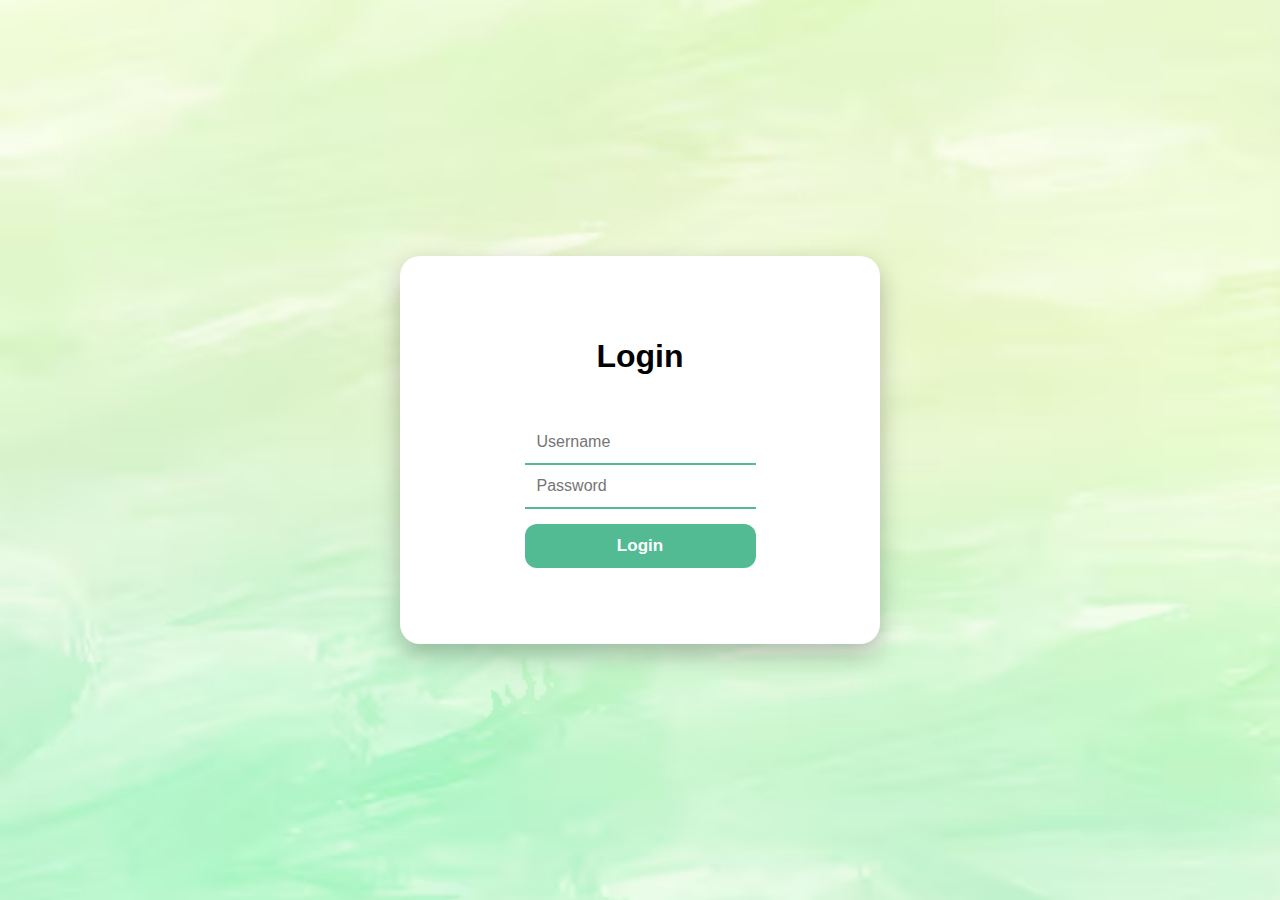
<file: index.html>
<html lang="en">
<head>
    <meta charset="UTF-8">
    <meta name="viewport" content="width=device-width, initial-scale=1.0">
    <title>Log-in Page</title>
    <link rel="stylesheet" href="/css /login.css">
    <link rel="icon" type="image/x-icon" href="../css/images/Fav.ico">
</head>
<body>
  <div class="Layout">
    <h1>Login</h1>
      <form action="/Html/Homepage/Home.html" target="_self">
      <input type="text" name="username" placeholder="Username" required><br>
      <input type="password" name="password" placeholder="Password" required><br>
      <button type="submit">Login</button>
      </form>
  </div>
</body>
</html>
</file>
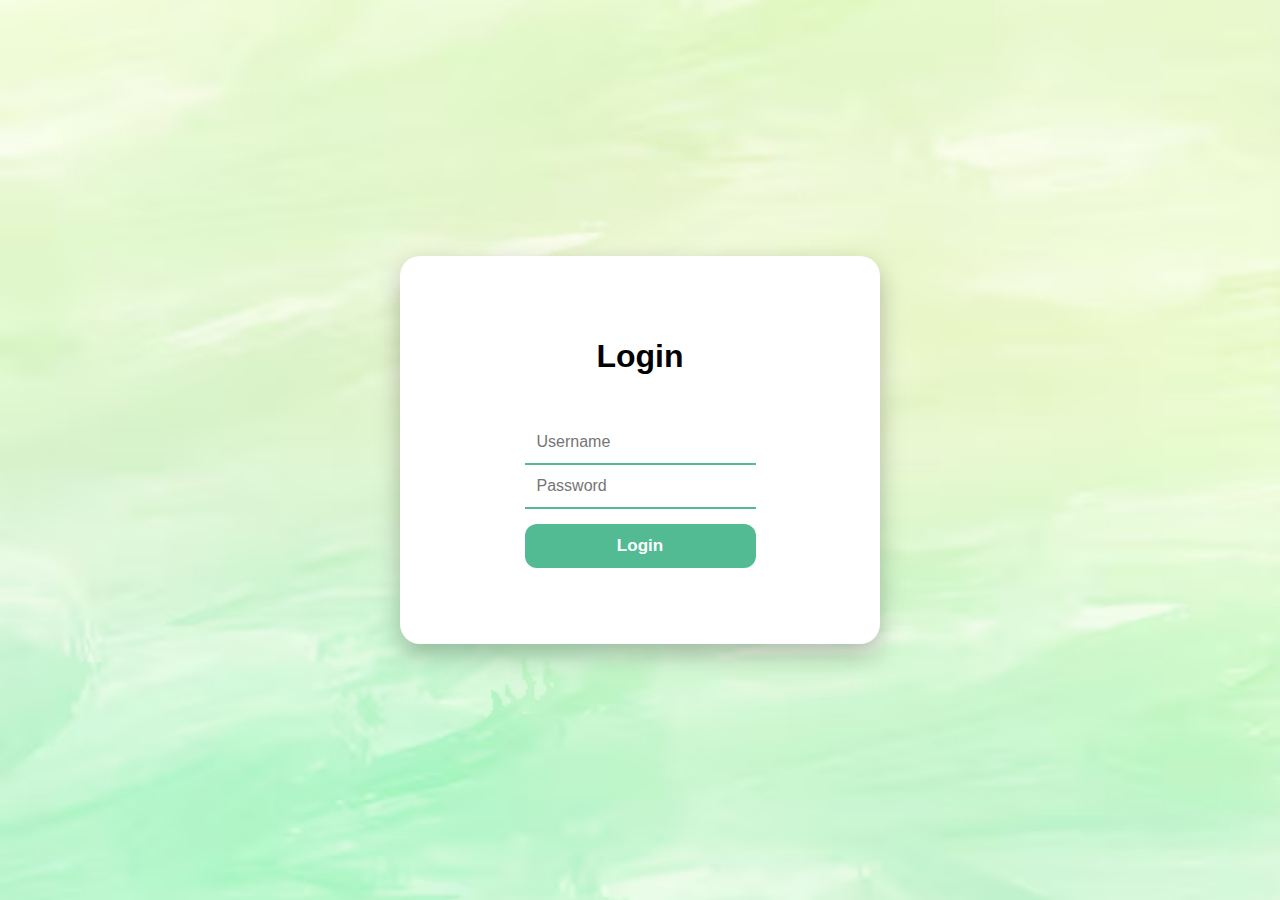
<file: Html/Log-in.html>
<html lang="en">
<head>
    <meta charset="UTF-8">
    <meta name="viewport" content="width=device-width, initial-scale=1.0">
    <title>Log-in Page</title>
    <link rel="stylesheet" href="../css /login.css">
</head>
<body>
  <div class="Layout">
    <h1>Login</h1>
      <form action="/Html/Homepage/Home.html" target="_self">
      <input type="text" name="username" placeholder="Username" required><br>
      <input type="password" name="password" placeholder="Password" required><br>
      <button type="submit">Login</button>
      </form>
  </div>
</body>
</html>
</file>
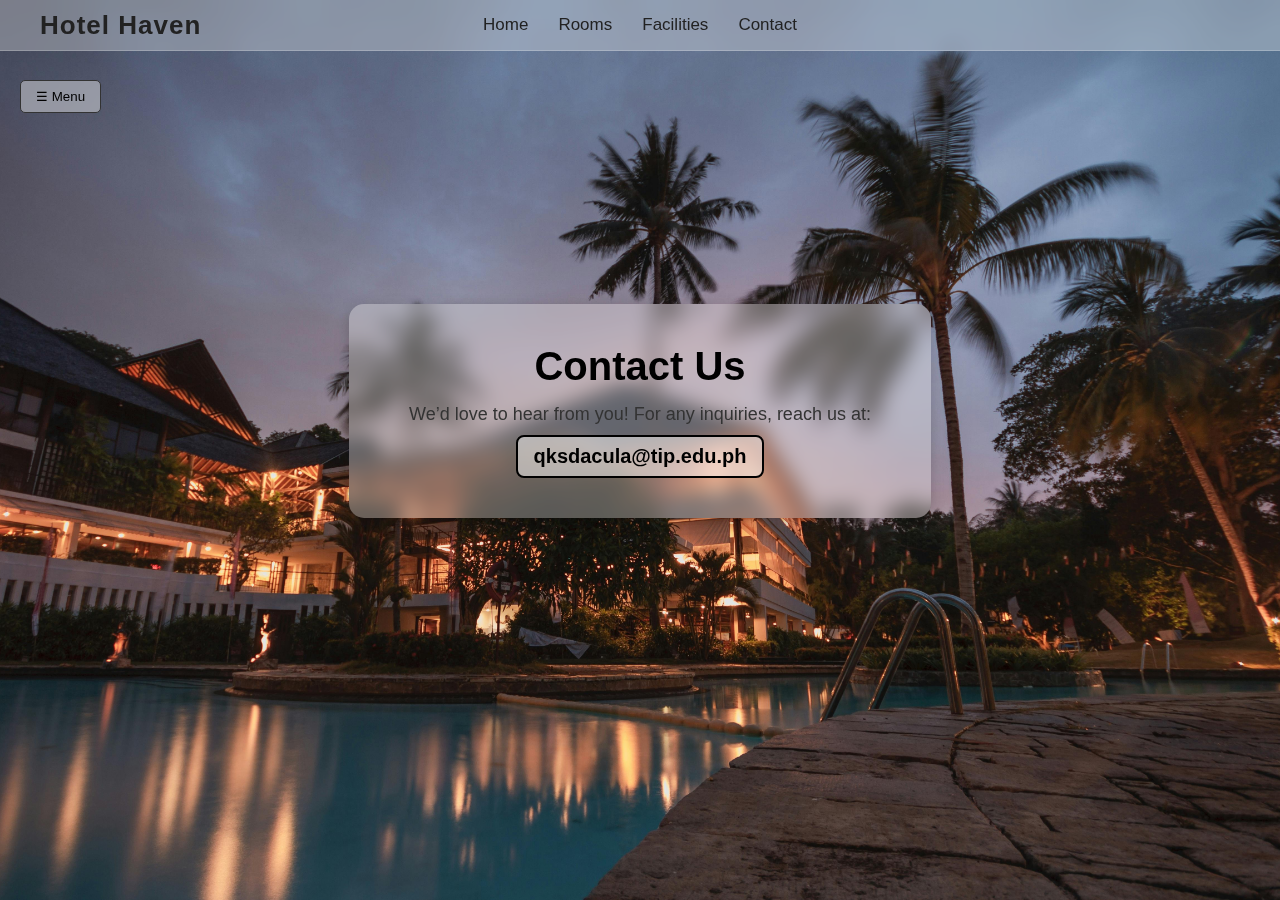
<file: Html/Homepage/Nav/Contact.html>
<!DOCTYPE html>
<html lang="en">
<head>
  <meta charset="UTF-8">
  <meta name="viewport" content="width=device-width, initial-scale=1.0">
  <title>Contacts</title>
  <link rel="stylesheet" href="/css /Contact.css">
</head>
<body>

  <header class="navbar">
    <div class="logo">Hotel Haven</div>
    <nav>
      <ul class="nav-links">
        <li><a href="/Html/Homepage/Home.html">Home</a></li>
        <li><a href="/Html/Homepage/Nav/Rooms.html">Rooms</a></li>
        <li><a href="/Html/Homepage/Nav/Facilities.html" target="_self">Facilities</a></li>
        <li><a href="/Html/Homepage/Nav/Contact.html" target="_self">Contact</a></li>
      </ul>
    </nav>
  </header>

  <section class="contact">
  <div class="contact-box">
    <h1>Contact Us</h1>
    <p>We’d love to hear from you! For any inquiries, reach us at:</p>
    <a href="mailto:qksdacula@tip.edu.ph" class="email">qksdacula@tip.edu.ph</a>
  </div>
</section>

  <button class="menu-btn">☰ Menu</button>

</body>
</html>
</file>
<file: css /login.css>
body { 
    font-family: Arial, sans-serif; 
    display: flex;
    justify-content: center;
    align-items: center;
    height: 100vh;
    margin: 0;
    background-image: url(/css/images/lightgreen.jpg);
    background-repeat: no-repeat;
    background-size: cover;
    background-position: center;
}

.Layout {
    background: white;
    padding: 60px 40px;
    border-radius: 20px;
    box-shadow: 0px 10px 25px rgba(0, 0, 0, 0.25);
    width: 400px;
    display: flex;
    flex-direction: column;
    align-items: center;
    gap: 25px; /* Increased gap between all child elements */
    transition: transform 0.3s ease;
}

.Layout:hover {
    transform: translateY(-3px);
}

h2 {
    margin-bottom: 10px;
    color: #2d2d2d;
    font-size: 28px;
    font-weight: bold;
}

input { 
    width: 100%;
    padding: 12px;
    font-size: 16px;
    border: none;
    border-bottom: 2px solid #52bb93;
    outline: none;
    transition: border-color 0.3s, background-color 0.3s;
}

input:focus {
    border-bottom-color: #38a178;
    background-color: #f9fdfb;
}

button { 
    width: 100%;
    padding: 12px 18px; 
    background-color: #52bb93;
    border: none;
    border-radius: 12px;
    color: white;
    font-size: 17px;
    font-weight: bold;
    cursor: pointer;
    margin-top: 15px; /* 👈 adds space between inputs and button */
    transition: background-color 0.3s, transform 0.2s;
}   

button:hover {
    background-color: #3fa982;
    transform: scale(1.04);
}

button:active {
    transform: scale(0.98);
}
</file>
<file: css /Contact.css>
* {
    margin: 0;
    padding: 0;
    box-sizing: border-box;
    font-family: "Poppins", Arial, sans-serif;
}

body {
    background-image: url("images/Hotel1.jpg");
    background-repeat: no-repeat;
    background-size: cover;
    background-position: center;
    color: #fff;
    background-attachment: fixed;
}

.navbar {
    display: flex;
    justify-content: center;
    align-items: center;
    padding: 15px 40px;
    background-color: rgba(255, 255, 255, 0.3);
    backdrop-filter: blur(10px);
    border-bottom: 1px solid rgba(255, 255, 255, 0.2);
    position: relative;
}

.logo {
    font-weight: 700;
    font-size: 26px;
    position: absolute;
    left: 40px;
    color: #222;
    letter-spacing: 1px;
}

.nav-links {
    display: flex;
    list-style: none;
    gap: 30px;
}

.nav-links a {
    text-decoration: none;
    color: #222;
    font-size: 17px;
    font-weight: 500;
    position: relative;
    transition: color 0.3s ease;
}

.nav-links a::after {
    content: "";
    position: absolute;
    bottom: -5px;
    left: 0;
    width: 0%;
    height: 2px;
    background-color: #222;
    transition: width 0.3s ease;
}

.nav-links a:hover {
    color: #000;
}

.nav-links a:hover::after {
    width: 100%;
}

.menu-btn {
    position: fixed;
    top: 80px;
    left: 20px;
    padding: 8px 15px;
    border: 1px solid #333;
    background: rgba(255, 255, 255, 0.4);
    border-radius: 5px;
    cursor: pointer;
    backdrop-filter: blur(5px);
    transition: all 0.3s ease;
}

.menu-btn:hover {
    background: rgba(255, 255, 255, 0.7);
}

.hu {
    text-align: center;
    margin-top: 200px;
    font-size: 100px;
}

.contact {
    display: flex;
    justify-content: center;
    align-items: center;
    height: 80vh;
}

.contact-box {
    background: rgba(255, 255, 255, 0.3);
    backdrop-filter: blur(10px);
    border-radius: 15px;
    padding: 40px 60px;
    text-align: center;
    color: #222;
    box-shadow: 0 4px 15px rgba(0, 0, 0, 0.2);
}

.contact-box h1 {
    font-size: 40px;
    margin-bottom: 15px;
    color: #000;
}

.contact-box p {
    font-size: 18px;
    margin-bottom: 10px;
    color: #333;
}

.contact-box .email {
    display: inline-block;
    font-size: 20px;
    font-weight: 600;
    color: #000;
    text-decoration: none;
    border: 2px solid #000;
    padding: 8px 16px;
    border-radius: 8px;
    transition: all 0.3s ease;
    background-color: rgba(255, 255, 255, 0.5);
}

.contact-box .email:hover {
    background-color: #000;
    color: #fff;
}
</file>
